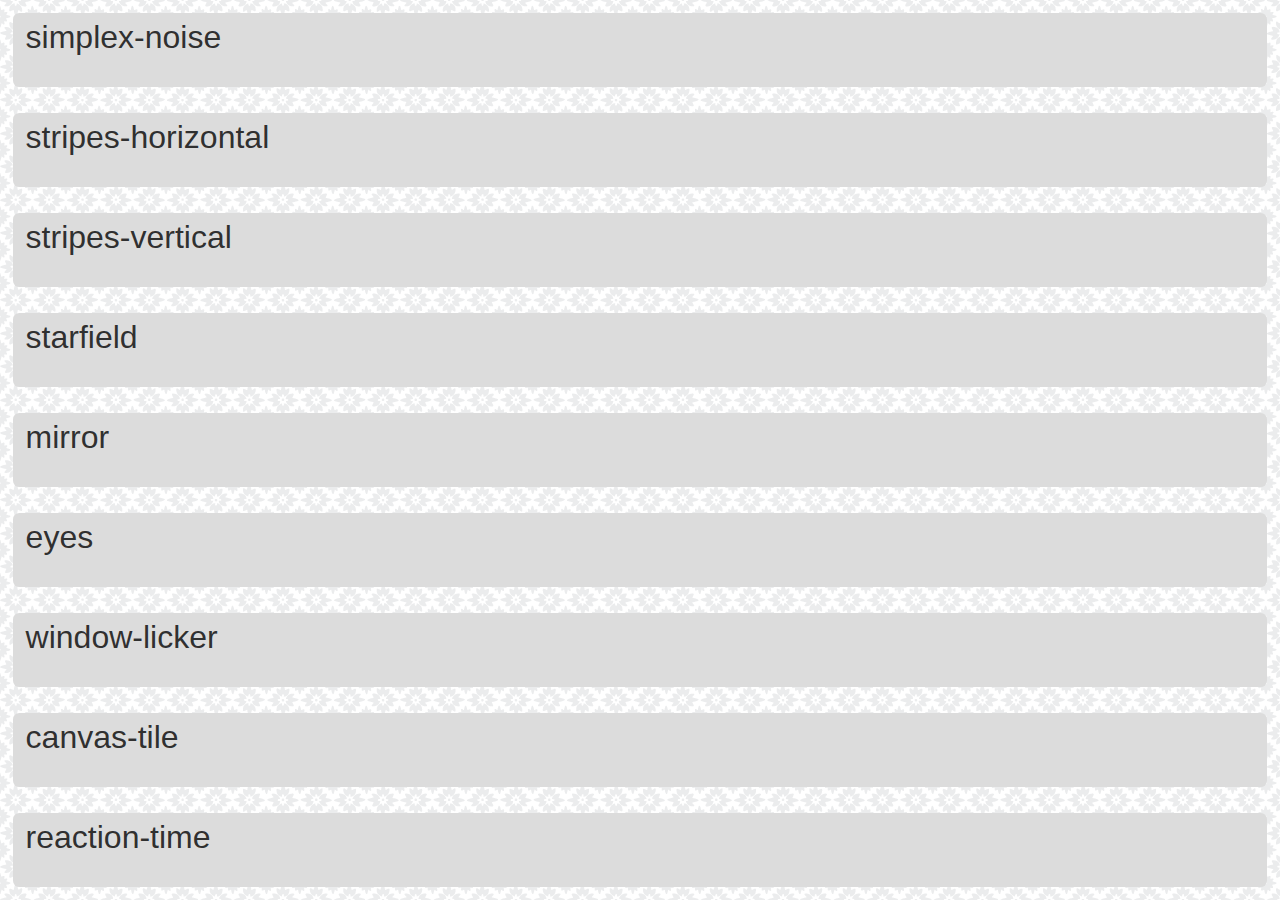
<file: index.html>
<!DOCTYPE html>
<html>
    <head>
    <title>DIY Sobriety Differential Testing</title>
    <style>
        body,html {
            height: 100%;
            margin: 0;
            padding: 0;
            background-image: url('moroccan-flower.png'); /* by Tomislava Babić - https://www.toptal.com/designers/subtlepatterns/moroccan-flower-pattern/ */
        }
        ul {
            list-style: none;
            margin:0;
            padding:0;
            display: flex;
            flex-direction: column;
            height: 100%;
        }
        li {
            padding:.2em .4em;
            margin:.4em;
            background: gainsboro;
            border-radius: .2em;
            flex-grow: 1;
        }
        body {
            display:flex;
            flex-direction: column;
            font-family: sans-serif;
            font-size: 2em;
            margin:0;
            padding:0;

        }
        a {
            color:rgba(0,0,0,0.8);
            text-decoration: none;
            display: inline-block;
            width: 100%;
            height: 100%;
        }
    </style>
    </head>
    <body>
        <ul>
            <li>
                <a href="./simplex-noise/">simplex-noise</a>
            </li>
            <li>
                <a href="./stripes-horizontal/">stripes-horizontal</a>
            </li>
            <li>
                <a href="./stripes-vertical/">stripes-vertical</a>
            </li>
            <li>
                <a href="./starfield/">starfield</a>
            </li>
            <li>
                <a href="./mirror/">mirror</a>
            </li>
            <li>
                <a href="./eyes/">eyes</a>
            </li>
            <li>
                <a href="./window-licker/">window-licker</a>
            </li>
            <li>
                <a href="./canvas-tile/">canvas-tile</a>
            </li>
            <li>
                <a href="./reaction-time/">reaction-time</a>
            </li>
        </ul>
    </body>
</html>
</file>
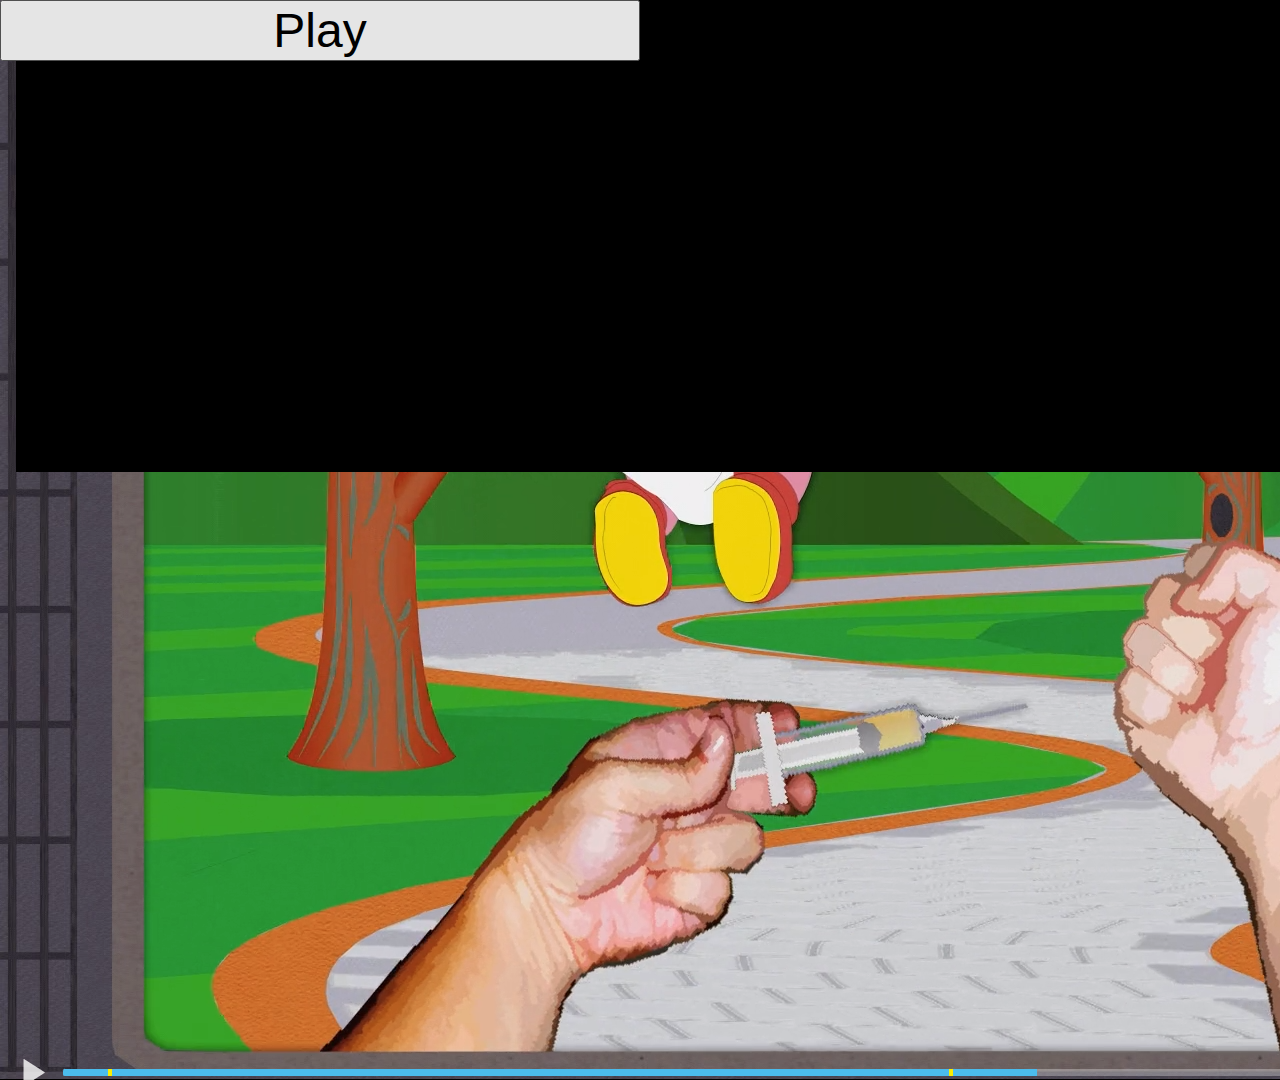
<file: heroin-hero/index.html>
<!DOCTYPE html>
<html>
    <head>
        <meta name="viewport" content="width=device-width, initial-scale=1" />
        <title>Click Play & Press Space</title>
        <link rel="stylesheet" href="main.css"></link>
    </head>
    <body>
        <button id="play" onclick="run()" style="display: none;">Play</button>
        <div id="hands">
            
        </div>
        <script src="heroin-hero.js"></script>
        <!--credit to http://jsfiddle.net/ditman/8Ffrw/-->
    </body>
</html>
</file>
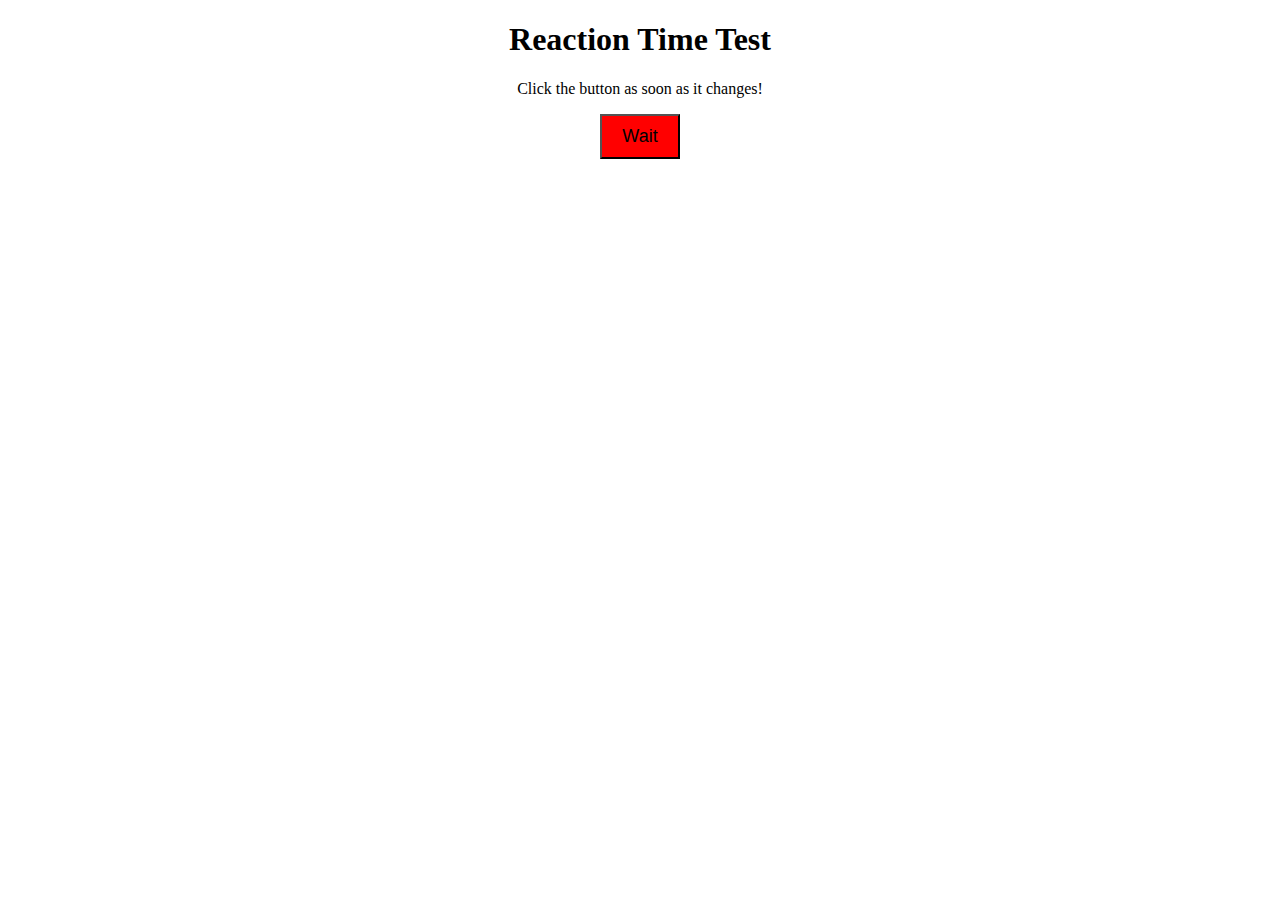
<file: reaction-time/Index.html>
<!DOCTYPE html>
<html lang="en">
<head>
<meta charset="UTF-8">
<meta name="viewport" content="width=device-width, initial-scale=1.0">
<title>Reaction Time Test</title>
<style>
    #container {
        text-align: center;
    }
    #btn {
        padding: 10px 20px;
        font-size: 18px;
        cursor: pointer;
        background-color: red;
    }
</style>
</head>
<body>
<div id="container">
    <h1>Reaction Time Test</h1>
    <p>Click the button as soon as it changes!</p>
    <button id="btn">Start</button>
</div>
<script>
    let startTime, endTime;
    let state = 'wait'; // wait or active

    function getRandomTime(min, max) {
        return Math.floor(Math.random() * (max - min + 1) + min);
    }

    function displayMessage(message) {
        document.getElementById('btn').innerText = message;
    }

    function startGame() {
        state = 'active';
        displayMessage('Wait');
        setTimeout(() => {
            displayMessage('Click Now!');
            startTime = new Date().getTime();
            document.getElementById('btn').style.backgroundColor = 'green';
        }, getRandomTime(1000, 5000));
    }

    document.getElementById('btn').addEventListener('click', function() {
        if (state === 'active') {
            endTime = new Date().getTime();
            const reactionTime = (endTime - startTime) / 1000;
            alert(`Your reaction time is ${reactionTime} seconds`);
            startGame();
            document.getElementById('btn').style.backgroundColor = 'red';
        } else {
            alert('Wait for the button to change!');
        }
    });

    startGame();
</script>
</body>
</html>
</file>
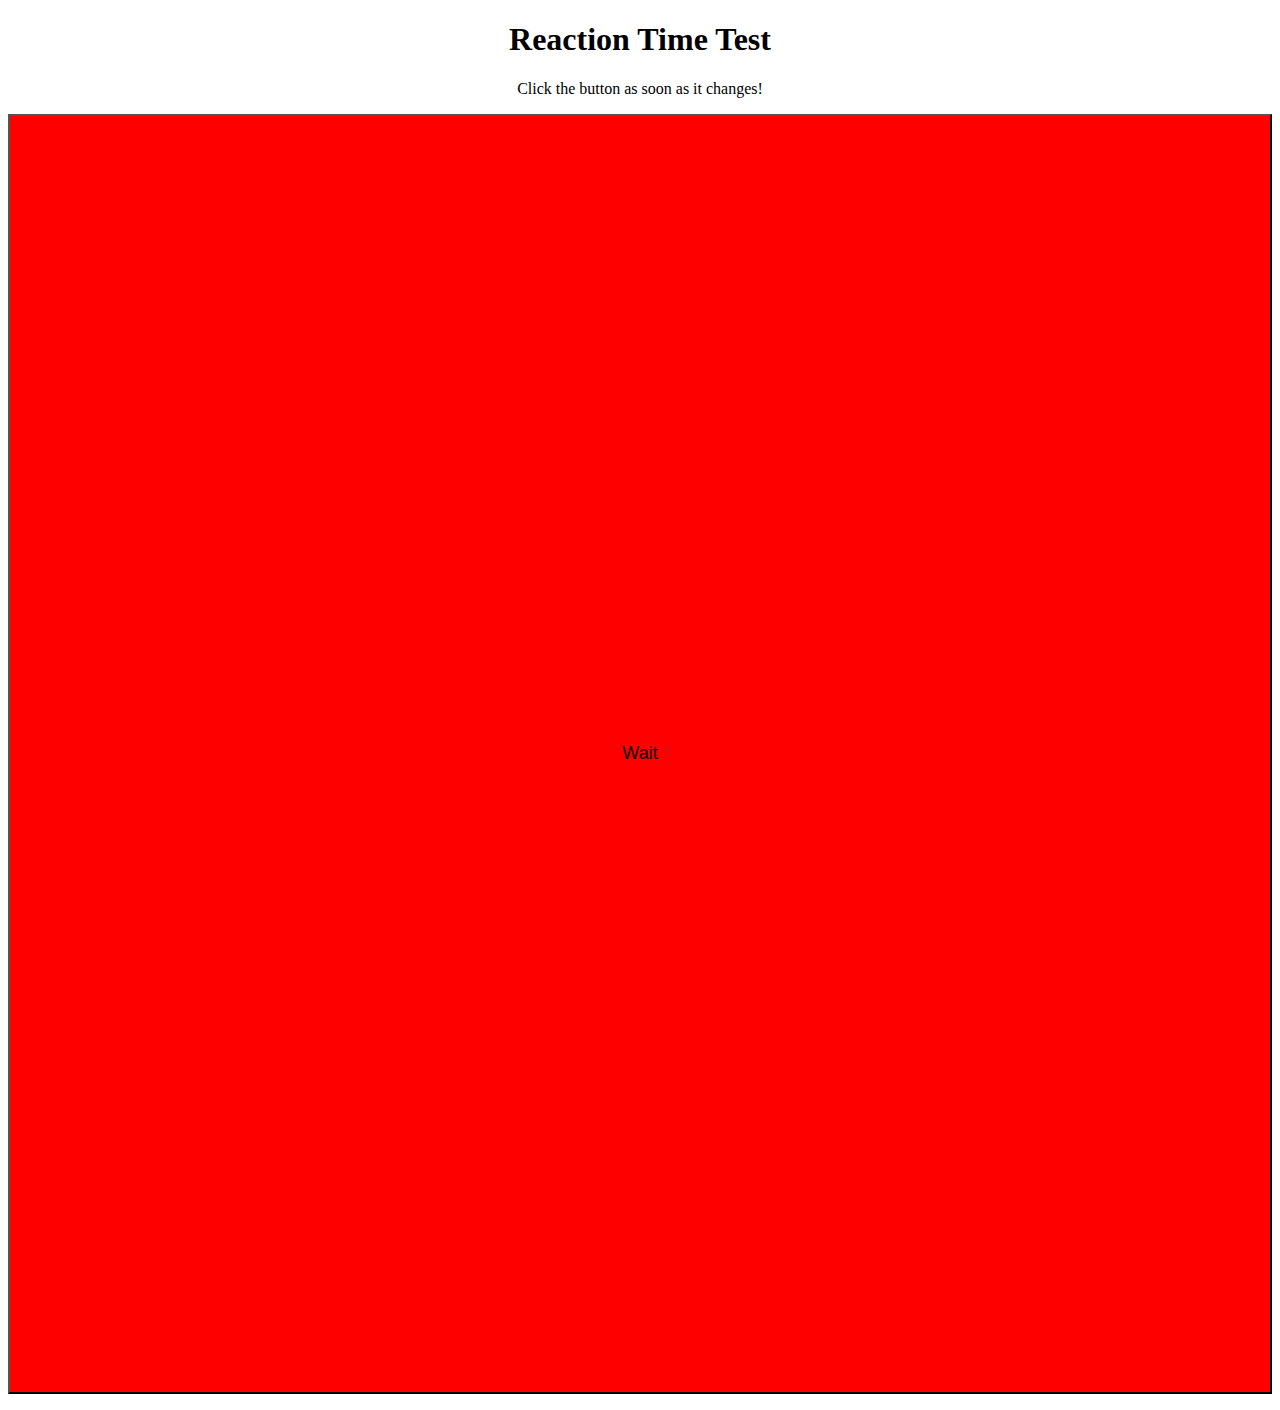
<file: reaction-time/index.html>
<!DOCTYPE html>
<html lang="en">
<head>
<meta charset="UTF-8">
<meta name="viewport" content="width=device-width, initial-scale=1.0">
<title>Reaction Time Test</title>
<style>
    #container {
        text-align: center;
    }
    #btn {
        padding: 10px 20px;
        font-size: 18px;
        cursor: pointer;
        background-color: red;
        width:100%;
        height:100vw;
    }
</style>
</head>
<body>
<div id="container">
    <h1>Reaction Time Test</h1>
    <p>Click the button as soon as it changes!</p>
    <button id="btn">Start</button>
    <ul id="results">
    </ul>
</div>
<script>
    let startTime, endTime;
    let state = 'wait'; // wait or active

    function getRandomTime(min, max) {
        return Math.floor(Math.random() * (max - min + 1) + min);
    }

    function displayMessage(message) {
        document.getElementById('btn').innerText = message;
    }

    function startGame() {
        state = 'wait';
        displayMessage('Wait');
        setTimeout(() => {
            state = 'active';
            displayMessage('Click Now!');
            startTime = new Date().getTime();
            document.getElementById('btn').style.backgroundColor = 'green';
        }, getRandomTime(1000, 5000));
    }

    document.getElementById('btn').addEventListener('click', function() {
     
        let results = document.getElementById('results');
        let li = document.createElement('li');      
        
        if (state === 'active') {
            endTime = new Date();
            const reactionTime = (endTime.getTime() - startTime) / 1000;
            alert(`Your reaction time is ${reactionTime} seconds`);
            li.innerText = endTime.toLocaleString() + ' ' + reactionTime + 's';
            results.appendChild(li);
            startGame();
            document.getElementById('btn').style.backgroundColor = 'red';
        } else {
            li.innerText = 'Junped the gun';
            results.appendChild(li);
        }
    });

    startGame();
</script>
</body>
</html>
</file>
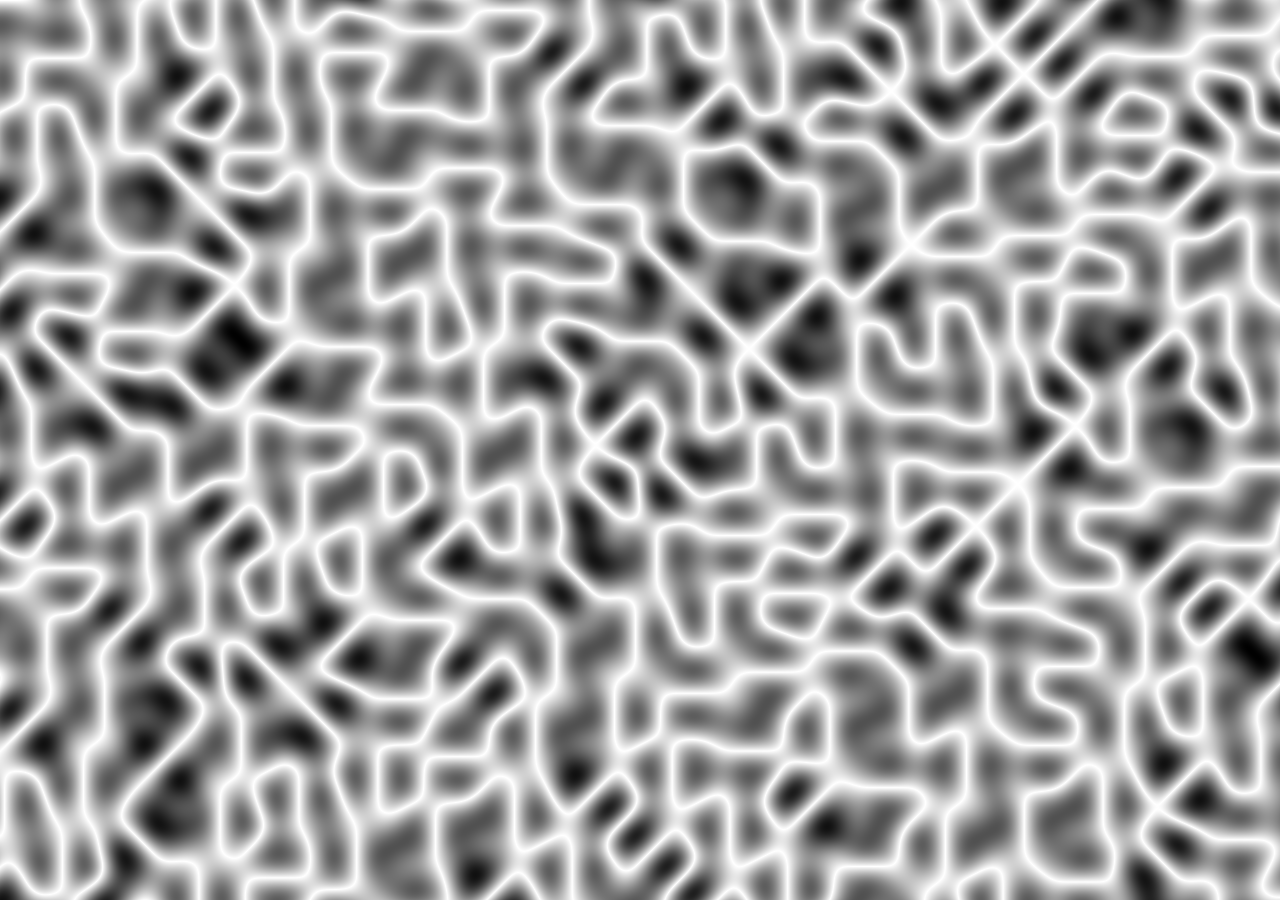
<file: simplex-noise/index.html>
<!DOCTYPE html>
<html>

<head>
    <style>
        html,
        body {
            height: 100%;
            width: 100%;
            margin: 0;
            padding: 0;
            overflow-x: hidden;
            overflow-y: hidden;
        }
    </style>
</head>

<body>
    <canvas id="canvas"></canvas>

    <script type="text/javascript">
/*
* A speed-improved perlin and simplex noise algorithms for 2D.
*
* Based on example code by Stefan Gustavson (stegu@itn.liu.se).
* Optimisations by Peter Eastman (peastman@drizzle.stanford.edu).
* Better rank ordering method by Stefan Gustavson in 2012.
* Converted to Javascript by Joseph Gentle.
*
* Version 2012-03-09
*
* This code was placed in the public domain by its original author,
* Stefan Gustavson. You may use it as you see fit, but
* attribution is appreciated.
*
*/

        (function (global) {
            var module = global.noise = {};

            function Grad(x, y, z) {
                this.x = x; this.y = y; this.z = z;
            }

            Grad.prototype.dot2 = function (x, y) {
                return this.x * x + this.y * y;
            };

            Grad.prototype.dot3 = function (x, y, z) {
                return this.x * x + this.y * y + this.z * z;
            };

            var grad3 = [new Grad(1, 1, 0), new Grad(-1, 1, 0), new Grad(1, -1, 0), new Grad(-1, -1, 0),
            new Grad(1, 0, 1), new Grad(-1, 0, 1), new Grad(1, 0, -1), new Grad(-1, 0, -1),
            new Grad(0, 1, 1), new Grad(0, -1, 1), new Grad(0, 1, -1), new Grad(0, -1, -1)];

            var p = [151, 160, 137, 91, 90, 15,
                131, 13, 201, 95, 96, 53, 194, 233, 7, 225, 140, 36, 103, 30, 69, 142, 8, 99, 37, 240, 21, 10, 23,
                190, 6, 148, 247, 120, 234, 75, 0, 26, 197, 62, 94, 252, 219, 203, 117, 35, 11, 32, 57, 177, 33,
                88, 237, 149, 56, 87, 174, 20, 125, 136, 171, 168, 68, 175, 74, 165, 71, 134, 139, 48, 27, 166,
                77, 146, 158, 231, 83, 111, 229, 122, 60, 211, 133, 230, 220, 105, 92, 41, 55, 46, 245, 40, 244,
                102, 143, 54, 65, 25, 63, 161, 1, 216, 80, 73, 209, 76, 132, 187, 208, 89, 18, 169, 200, 196,
                135, 130, 116, 188, 159, 86, 164, 100, 109, 198, 173, 186, 3, 64, 52, 217, 226, 250, 124, 123,
                5, 202, 38, 147, 118, 126, 255, 82, 85, 212, 207, 206, 59, 227, 47, 16, 58, 17, 182, 189, 28, 42,
                223, 183, 170, 213, 119, 248, 152, 2, 44, 154, 163, 70, 221, 153, 101, 155, 167, 43, 172, 9,
                129, 22, 39, 253, 19, 98, 108, 110, 79, 113, 224, 232, 178, 185, 112, 104, 218, 246, 97, 228,
                251, 34, 242, 193, 238, 210, 144, 12, 191, 179, 162, 241, 81, 51, 145, 235, 249, 14, 239, 107,
                49, 192, 214, 31, 181, 199, 106, 157, 184, 84, 204, 176, 115, 121, 50, 45, 127, 4, 150, 254,
                138, 236, 205, 93, 222, 114, 67, 29, 24, 72, 243, 141, 128, 195, 78, 66, 215, 61, 156, 180];
            // To remove the need for index wrapping, double the permutation table length
            var perm = new Array(512);
            var gradP = new Array(512);

            // This isn't a very good seeding function, but it works ok. It supports 2^16
            // different seed values. Write something better if you need more seeds.
            module.seed = function (seed) {
                if (seed > 0 && seed < 1) {
                    // Scale the seed out
                    seed *= 65536;
                }

                seed = Math.floor(seed);
                if (seed < 256) {
                    seed |= seed << 8;
                }

                for (var i = 0; i < 256; i++) {
                    var v;
                    if (i & 1) {
                        v = p[i] ^ (seed & 255);
                    } else {
                        v = p[i] ^ ((seed >> 8) & 255);
                    }

                    perm[i] = perm[i + 256] = v;
                    gradP[i] = gradP[i + 256] = grad3[v % 12];
                }
            };

            module.seed(0);

            /*
            for(var i=0; i<256; i++) {
              perm[i] = perm[i + 256] = p[i];
              gradP[i] = gradP[i + 256] = grad3[perm[i] % 12];
            }*/

            // Skewing and unskewing factors for 2, 3, and 4 dimensions
            var F2 = 0.5 * (Math.sqrt(3) - 1);
            var G2 = (3 - Math.sqrt(3)) / 6;

            var F3 = 1 / 3;
            var G3 = 1 / 6;

            // 2D simplex noise
            module.simplex2 = function (xin, yin) {
                var n0, n1, n2; // Noise contributions from the three corners
                // Skew the input space to determine which simplex cell we're in
                var s = (xin + yin) * F2; // Hairy factor for 2D
                var i = Math.floor(xin + s);
                var j = Math.floor(yin + s);
                var t = (i + j) * G2;
                var x0 = xin - i + t; // The x,y distances from the cell origin, unskewed.
                var y0 = yin - j + t;
                // For the 2D case, the simplex shape is an equilateral triangle.
                // Determine which simplex we are in.
                var i1, j1; // Offsets for second (middle) corner of simplex in (i,j) coords
                if (x0 > y0) { // lower triangle, XY order: (0,0)->(1,0)->(1,1)
                    i1 = 1; j1 = 0;
                } else {    // upper triangle, YX order: (0,0)->(0,1)->(1,1)
                    i1 = 0; j1 = 1;
                }
                // A step of (1,0) in (i,j) means a step of (1-c,-c) in (x,y), and
                // a step of (0,1) in (i,j) means a step of (-c,1-c) in (x,y), where
                // c = (3-sqrt(3))/6
                var x1 = x0 - i1 + G2; // Offsets for middle corner in (x,y) unskewed coords
                var y1 = y0 - j1 + G2;
                var x2 = x0 - 1 + 2 * G2; // Offsets for last corner in (x,y) unskewed coords
                var y2 = y0 - 1 + 2 * G2;
                // Work out the hashed gradient indices of the three simplex corners
                i &= 255;
                j &= 255;
                var gi0 = gradP[i + perm[j]];
                var gi1 = gradP[i + i1 + perm[j + j1]];
                var gi2 = gradP[i + 1 + perm[j + 1]];
                // Calculate the contribution from the three corners
                var t0 = 0.5 - x0 * x0 - y0 * y0;
                if (t0 < 0) {
                    n0 = 0;
                } else {
                    t0 *= t0;
                    n0 = t0 * t0 * gi0.dot2(x0, y0);  // (x,y) of grad3 used for 2D gradient
                }
                var t1 = 0.5 - x1 * x1 - y1 * y1;
                if (t1 < 0) {
                    n1 = 0;
                } else {
                    t1 *= t1;
                    n1 = t1 * t1 * gi1.dot2(x1, y1);
                }
                var t2 = 0.5 - x2 * x2 - y2 * y2;
                if (t2 < 0) {
                    n2 = 0;
                } else {
                    t2 *= t2;
                    n2 = t2 * t2 * gi2.dot2(x2, y2);
                }
                // Add contributions from each corner to get the final noise value.
                // The result is scaled to return values in the interval [-1,1].
                return 70 * (n0 + n1 + n2);
            };

            // 3D simplex noise
            module.simplex3 = function (xin, yin, zin) {
                var n0, n1, n2, n3; // Noise contributions from the four corners

                // Skew the input space to determine which simplex cell we're in
                var s = (xin + yin + zin) * F3; // Hairy factor for 2D
                var i = Math.floor(xin + s);
                var j = Math.floor(yin + s);
                var k = Math.floor(zin + s);

                var t = (i + j + k) * G3;
                var x0 = xin - i + t; // The x,y distances from the cell origin, unskewed.
                var y0 = yin - j + t;
                var z0 = zin - k + t;

                // For the 3D case, the simplex shape is a slightly irregular tetrahedron.
                // Determine which simplex we are in.
                var i1, j1, k1; // Offsets for second corner of simplex in (i,j,k) coords
                var i2, j2, k2; // Offsets for third corner of simplex in (i,j,k) coords
                if (x0 >= y0) {
                    if (y0 >= z0) { i1 = 1; j1 = 0; k1 = 0; i2 = 1; j2 = 1; k2 = 0; }
                    else if (x0 >= z0) { i1 = 1; j1 = 0; k1 = 0; i2 = 1; j2 = 0; k2 = 1; }
                    else { i1 = 0; j1 = 0; k1 = 1; i2 = 1; j2 = 0; k2 = 1; }
                } else {
                    if (y0 < z0) { i1 = 0; j1 = 0; k1 = 1; i2 = 0; j2 = 1; k2 = 1; }
                    else if (x0 < z0) { i1 = 0; j1 = 1; k1 = 0; i2 = 0; j2 = 1; k2 = 1; }
                    else { i1 = 0; j1 = 1; k1 = 0; i2 = 1; j2 = 1; k2 = 0; }
                }
                // A step of (1,0,0) in (i,j,k) means a step of (1-c,-c,-c) in (x,y,z),
                // a step of (0,1,0) in (i,j,k) means a step of (-c,1-c,-c) in (x,y,z), and
                // a step of (0,0,1) in (i,j,k) means a step of (-c,-c,1-c) in (x,y,z), where
                // c = 1/6.
                var x1 = x0 - i1 + G3; // Offsets for second corner
                var y1 = y0 - j1 + G3;
                var z1 = z0 - k1 + G3;

                var x2 = x0 - i2 + 2 * G3; // Offsets for third corner
                var y2 = y0 - j2 + 2 * G3;
                var z2 = z0 - k2 + 2 * G3;

                var x3 = x0 - 1 + 3 * G3; // Offsets for fourth corner
                var y3 = y0 - 1 + 3 * G3;
                var z3 = z0 - 1 + 3 * G3;

                // Work out the hashed gradient indices of the four simplex corners
                i &= 255;
                j &= 255;
                k &= 255;
                var gi0 = gradP[i + perm[j + perm[k]]];
                var gi1 = gradP[i + i1 + perm[j + j1 + perm[k + k1]]];
                var gi2 = gradP[i + i2 + perm[j + j2 + perm[k + k2]]];
                var gi3 = gradP[i + 1 + perm[j + 1 + perm[k + 1]]];

                // Calculate the contribution from the four corners
                var t0 = 0.6 - x0 * x0 - y0 * y0 - z0 * z0;
                if (t0 < 0) {
                    n0 = 0;
                } else {
                    t0 *= t0;
                    n0 = t0 * t0 * gi0.dot3(x0, y0, z0);  // (x,y) of grad3 used for 2D gradient
                }
                var t1 = 0.6 - x1 * x1 - y1 * y1 - z1 * z1;
                if (t1 < 0) {
                    n1 = 0;
                } else {
                    t1 *= t1;
                    n1 = t1 * t1 * gi1.dot3(x1, y1, z1);
                }
                var t2 = 0.6 - x2 * x2 - y2 * y2 - z2 * z2;
                if (t2 < 0) {
                    n2 = 0;
                } else {
                    t2 *= t2;
                    n2 = t2 * t2 * gi2.dot3(x2, y2, z2);
                }
                var t3 = 0.6 - x3 * x3 - y3 * y3 - z3 * z3;
                if (t3 < 0) {
                    n3 = 0;
                } else {
                    t3 *= t3;
                    n3 = t3 * t3 * gi3.dot3(x3, y3, z3);
                }
                // Add contributions from each corner to get the final noise value.
                // The result is scaled to return values in the interval [-1,1].
                return 32 * (n0 + n1 + n2 + n3);

            };

            // ##### Perlin noise stuff

            function fade(t) {
                return t * t * t * (t * (t * 6 - 15) + 10);
            }

            function lerp(a, b, t) {
                return (1 - t) * a + t * b;
            }

            // 2D Perlin Noise
            module.perlin2 = function (x, y) {
                // Find unit grid cell containing point
                var X = Math.floor(x), Y = Math.floor(y);
                // Get relative xy coordinates of point within that cell
                x = x - X; y = y - Y;
                // Wrap the integer cells at 255 (smaller integer period can be introduced here)
                X = X & 255; Y = Y & 255;

                // Calculate noise contributions from each of the four corners
                var n00 = gradP[X + perm[Y]].dot2(x, y);
                var n01 = gradP[X + perm[Y + 1]].dot2(x, y - 1);
                var n10 = gradP[X + 1 + perm[Y]].dot2(x - 1, y);
                var n11 = gradP[X + 1 + perm[Y + 1]].dot2(x - 1, y - 1);

                // Compute the fade curve value for x
                var u = fade(x);

                // Interpolate the four results
                return lerp(
                    lerp(n00, n10, u),
                    lerp(n01, n11, u),
                    fade(y));
            };

            // 3D Perlin Noise
            module.perlin3 = function (x, y, z) {
                // Find unit grid cell containing point
                var X = Math.floor(x), Y = Math.floor(y), Z = Math.floor(z);
                // Get relative xyz coordinates of point within that cell
                x = x - X; y = y - Y; z = z - Z;
                // Wrap the integer cells at 255 (smaller integer period can be introduced here)
                X = X & 255; Y = Y & 255; Z = Z & 255;

                // Calculate noise contributions from each of the eight corners
                var n000 = gradP[X + perm[Y + perm[Z]]].dot3(x, y, z);
                var n001 = gradP[X + perm[Y + perm[Z + 1]]].dot3(x, y, z - 1);
                var n010 = gradP[X + perm[Y + 1 + perm[Z]]].dot3(x, y - 1, z);
                var n011 = gradP[X + perm[Y + 1 + perm[Z + 1]]].dot3(x, y - 1, z - 1);
                var n100 = gradP[X + 1 + perm[Y + perm[Z]]].dot3(x - 1, y, z);
                var n101 = gradP[X + 1 + perm[Y + perm[Z + 1]]].dot3(x - 1, y, z - 1);
                var n110 = gradP[X + 1 + perm[Y + 1 + perm[Z]]].dot3(x - 1, y - 1, z);
                var n111 = gradP[X + 1 + perm[Y + 1 + perm[Z + 1]]].dot3(x - 1, y - 1, z - 1);

                // Compute the fade curve value for x, y, z
                var u = fade(x);
                var v = fade(y);
                var w = fade(z);

                // Interpolate
                return lerp(
                    lerp(
                        lerp(n000, n100, u),
                        lerp(n001, n101, u), w),
                    lerp(
                        lerp(n010, n110, u),
                        lerp(n011, n111, u), w),
                    v);
            };

        })(this);
    </script>
    <script type="text/javascript">
        document.addEventListener('DOMContentLoaded', function () {

            var canvas = document.getElementById('canvas');
            var ctx = canvas.getContext('2d');

            ctx = canvas.getContext("2d");

            canvas.width = window.innerWidth;
            canvas.height = window.innerHeight;

            function perlin() {
                generate(noise.perlin2);
            }

            function simplex() {
                generate(noise.simplex2);
            }

            function generate(method) {
                ctx.clearRect(0, 0, canvas.width, canvas.height);
                noise.seed(Math.random());
                for (var x = 0; x < canvas.width; x++) {
                    for (var y = 0; y < canvas.height; y++) {
                        var v = method(x / 100, y / 100);
                        var color = "rgba(0,0,0," + Math.abs(v) + ")";
                        ctx.fillStyle = color;
                        ctx.fillRect(x, y, 1, 1);
                    }
                }
            }
            simplex();
        });
    </script>
</body>

</html>
</file>
<file: heroin-hero/main.css>
html, body { 
    overflow: hidden;
    padding: 0px; margin: 0px; 
    width: 100%; height: 100%;
}

canvas {
  background:pink;
}

.fullScreen { 
    height: 100%; 
}

#hands {
  background-image: url('hand-sprite.png');
  position: absolute;
  width: 1920px;
  height: 1080px;
  /* opacity: .3; */
}

#play {
  z-index: 1;
  position: absolute;
  display: block;
  margin: 0 auto;
  width: 50%;
  font-size: 3em;
}
</file>
